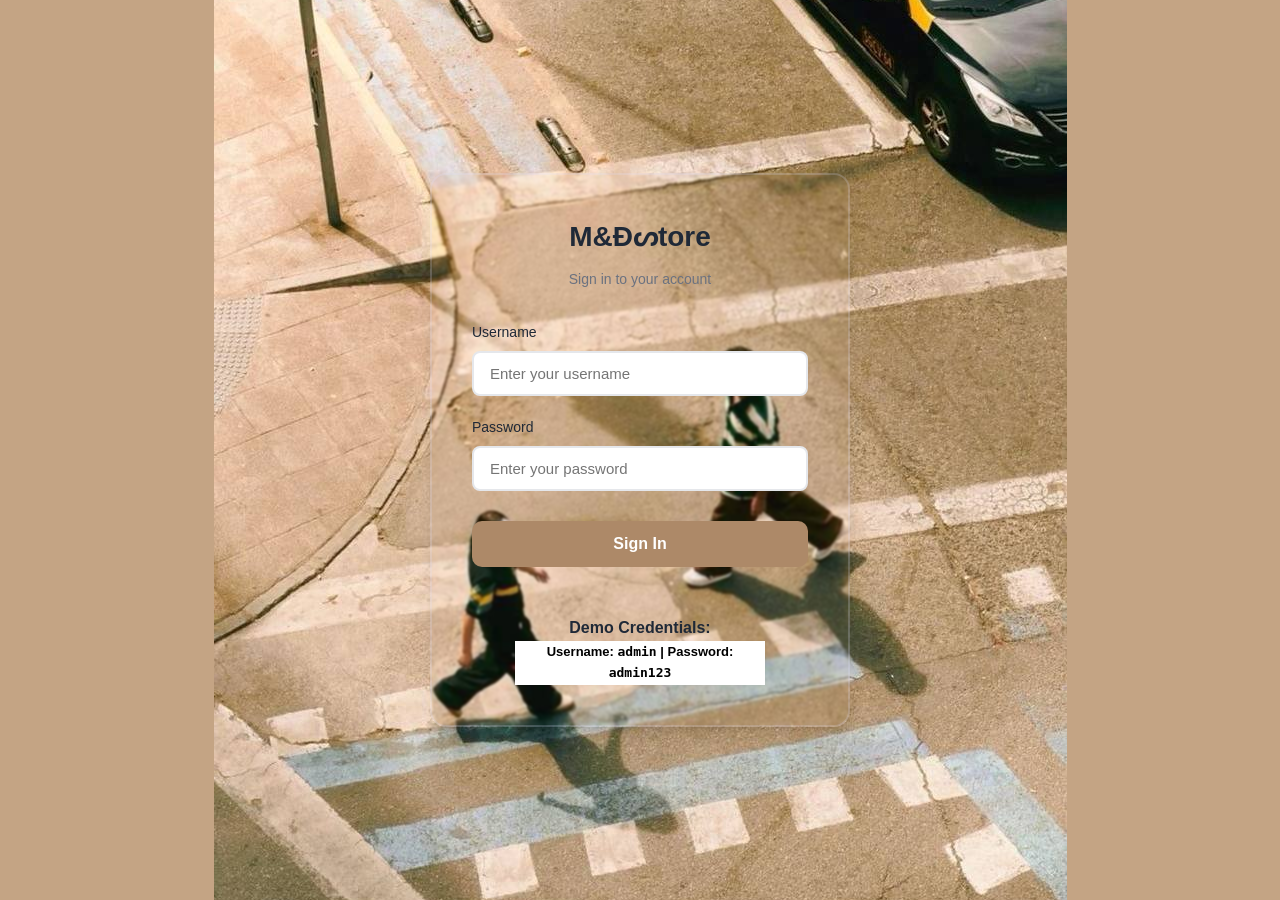
<file: index.html>
<!DOCTYPE html>
<html lang="en">
<head>
    <meta charset="UTF-8">
    <meta name="viewport" content="width=device-width, initial-scale=1.0">
    <title>Login | ShopEasy E-Commerce</title>
    <link rel="stylesheet" href="style.css">
<base target="_blank">
</head>
<body class="login-body">

    <!-- Login Container -->
    <section class="login-container">
        <h2>M&Ðᔕtore</h2>
        <p class="login-subtitle">Sign in to your account</p>
        
        <!-- Error message container -->
        <div id="error-message" class="error-message"></div>
        
        <!-- Login Form -->
        <form id="login-form" class="login-form" action="login.php" method="POST">
            <div class="form-group">
                <label for="login">Username</label>
                <input 
                    type="text" 
                    id="login" 
                    name="login" 
                    placeholder="Enter your username" 
                    required
                    autocomplete="username"
                >
            </div>
            
            <div class="form-group">
                <label for="password">Password</label>
                <input 
                    type="password" 
                    id="password" 
                    name="password" 
                    placeholder="Enter your password" 
                    required
                    autocomplete="current-password"
                >
            </div>
            
            <button type="submit" class="login-btn">Sign In</button>
        </form>
        
        <!-- Demo credentials for testing -->
        <div class="demo-credentials">
            <strong>Demo Credentials:</strong>
            <p>Username: <code>admin</code> | Password: <code>admin123</code></p>
        </div>
    </section>

    <script src="script.js"></script>
</body>
</html>
</file>
<file: style.css>
:root {
    --primary-color: #ad8968;
    --primary-dark: #8b5e3c;
     --primary-light: #dbeafe;
    --secondary-color: #f59e0b;
    --success-color: #4b2e2b;
    --danger-color: #ef4444;
    --dark-color: #1f2937;
    --gray-color: #6b7280;
    --light-gray: #f3f4f6;
    --white: #ffffff;
    --shadow: 0 4px 6px -1px rgba(0, 0, 0, 0.1), 0 2px 4px -1px rgba(0, 0, 0, 0.06);
    --shadow-lg: 0 10px 15px -3px rgba(0, 0, 0, 0.1), 0 4px 6px -2px rgba(0, 0, 0, 0.05);
    --radius: 8px;
    --radius-lg: 16px;
    --transition: all 0.3s ease;
}

/* ---- Reset & Base Styles ---- */
* {
    margin: 0;
    padding: 0;
    box-sizing: border-box;
}

body {
    font-family: 'Segoe UI', Tahoma, Geneva, Verdana, sans-serif;
    background-color: var(--light-gray);
    color: var(--dark-color);
    line-height: 1.6;
    min-height: 100vh;
   background-image: url(wallp.jpg);
   
   
}

a {
    text-decoration: none;
    color: inherit;
    transition: var(--transition);
}

img {
    max-width: 100%;
    height: auto;
    display: block;
}

/* ---- Header ---- */
header {
    background-color: var(--white);
    box-shadow: var(--shadow);
    padding: 20px 40px;
    display: flex;
    align-items: center;
    justify-content: space-between;
    position: sticky;
    top: 0;
    z-index: 100;
    background-image: url(wallp.jpg);
    
}

.header-left {
    display: flex;
    align-items: center;
    gap: 15px;
}

.logo {
    width: 65px;
    height: 65px;
    background-color: var(--primary-color);
    border-radius: 10px;
    display: flex;
    align-items: center;
    justify-content: center;
    color: var(--white);
    font-size: 24px;
    font-weight: bold;
}

.site-title h1 {
    font-size: 24px;
    color: var(--dark-color);
    margin: 0;
}

.site-title p {
    font-size: 12px;
    color: var(--gray-color);
    margin: 0;
}

.header-right {
    display: flex;
    align-items: center;
    gap: 20px;
}

.user-info {
    font-size: 14px;
    color: var(--gray-color);
}

.logout-btn {
    background-color: var(--danger-color);
    color: var(--white);
    padding: 8px 16px;
    border-radius: var(--radius);
    border: none;
    cursor: pointer;
    font-size: 14px;
    transition: var(--transition);
}

.logout-btn:hover {
    background-color: #dc2626;
}

/* ---- Navigation ---- */
nav {
    background-color: var(--primary-color);
    padding: 0 40px;
}

nav ul {
    list-style: none;
    display: flex;
    gap: 0;
}

nav ul li a {
    display: block;
    padding: 14px 24px;
    color: var(--white);
    font-weight: 500;
    transition: var(--transition);
}

nav ul li a:hover,
nav ul li a.active {
    background-color: var(--primary-dark);
}

/* ---- Main Content Layout ---- */
main {
    max-width: 1400px;
    margin: 0 auto;
    padding: 40px;
    min-height: calc(100vh - 200px);
}

/* ---- Login Page ---- */
.login-body {
    background: #c4a484;
    display: flex;
    align-items: center;
    justify-content: center;
    min-height: 100vh;
    background-image: url(loginpage.jpg);
    background-repeat: no-repeat;
    background-position: center;
    background-attachment: fixed;
    
}

.login-container {
    background: transparent;
    border: 2px solid rgba(225,225,255,.2);
    backdrop-filter: blur(1px);
    padding: 40px;
    border-radius: var(--radius-lg);
    box-shadow: var(--shadow-lg);
    width: 100%;
    max-width: 420px;
}

.login-container h2 {
    text-align: center;
    margin-bottom: 8px;
    color: var(--dark-color);
    font-size: 28px;
}

.login-subtitle {
    text-align: center;
    color: var(--gray-color);
    margin-bottom: 30px;
    font-size: 14px;
}

.login-form .form-group {
    margin-bottom: 20px;
}

.login-form label {
    display: block;
    margin-bottom: 8px;
    font-size: 14px;
    font-weight: 500;
    color: var(--dark-color);
    border-radius: px;
}

.login-form input {
    width: 100%;
    padding: 12px 16px;
    border: 2px solid #e5e7eb;
    border-radius: var(--radius);
    font-size: 15px;
    transition: var(--transition);
}

.login-form input:focus {
    outline: none;
    border-color: var(--primary-color);
}

.login-btn {
    width: 100%;
    padding: 14px;
    background-color: var(--primary-color);
    color: var(--white);
    border: none;
    border-radius: 10px;
    font-size: 16px;
    font-weight: 600;
    cursor: pointer;
    transition: var(--transition);
    margin-top: 10px;
}

.login-btn:hover {
    background-color: var(--primary-dark);
}

.error-message {
    background-color: #fef2f2;
    color: var(--danger-color);
    padding: 12px;
    border-radius: var(--radius);
    margin-bottom: 20px;
    font-size: 14px;
    text-align: center;
    border: 1px solid #fecaca;
    display: none;
}

.error-message.show {
    display: block;
}

.demo-credentials {
    margin-top: 24px;
    padding-top: 24px;
    
    text-align: center;
}

.demo-credentials p {
    font-size: 13px;
    color: black;
    
    
    border: 1px solid white ;
background-color: white;
font-weight: bold;
width: 250px;
margin: auto;


}



/* ---- Category Grid ---- */
.categories-section h2 {
    text-align: center;
    font-size: 32px;
    margin-bottom: 10px;
    color: var(--dark-color);
}

.categories-section .subtitle {
    text-align: center;
    color: var(--gray-color);
    margin-bottom: 40px;
}

.category-grid {
    display: grid;
    grid-template-columns: repeat(auto-fit, minmax(320px, 1fr));
    gap: 30px;
}

.category-card {
    background: var(--white);
    border-radius: var(--radius-lg);
    overflow: hidden;
    box-shadow: var(--shadow);
    transition: var(--transition);
}

.category-card:hover {
    transform: translateY(-5px);
    box-shadow: var(--shadow-lg);
}

.category-card img {
    width: 100%;
    height: 220px;
    object-fit: cover;
}

.category-card .card-body {
    padding: 24px;
}

.category-card h3 {
    font-size: 22px;
    margin-bottom: 10px;
    color: var(--dark-color);
}

.category-card p {
    color: var(--gray-color);
    font-size: 14px;
    margin-bottom: 16px;
    line-height: 1.6;
}

.category-link {
    display: inline-block;
    background-color: var(--primary-color);
    color: var(--white);
    padding: 10px 24px;
    border-radius: var(--radius);
    font-weight: 500;
    font-size: 14px;
    transition: var(--transition);
}

.category-link:hover {
    background-color: var(--primary-dark);
}

/* ---- Product Grid ---- */
.page-header {
    margin-bottom: 30px;
}

.page-header h2 {
    font-size: 32px;
    color: var(--dark-color);
    margin-bottom: 8px;
}

.page-header p {
    color: var(--gray-color);
}

.products-grid {
    display: grid;
    grid-template-columns: repeat(auto-fill, minmax(280px, 1fr));
    gap: 24px;
    margin-bottom: 40px;
}

.product-card {
    background: var(--white);
    border-radius: var(--radius-lg);
    overflow: hidden;
    box-shadow: var(--shadow);
    transition: var(--transition);
    display: flex;
    flex-direction: column;
}

.product-card:hover {
    transform: translateY(-4px);
    box-shadow: var(--shadow-lg);
}

.product-card img {
    width: 100%;
    height: 250px;
    object-fit: cover;
    border-bottom: 1px solid #e5e7eb;
}

.product-card .product-body {
    padding: 20px;
    flex: 1;
    display: flex;
    flex-direction: column;
}

.product-card h3 {
    font-size: 18px;
    margin-bottom: 6px;
    color: var(--dark-color);
}

.product-price {
    font-size: 22px;
    font-weight: 700;
    color: var(--primary-color);
    margin-bottom: 10px;
}

.product-desc {
    font-size: 13px;
    color: var(--gray-color);
    margin-bottom: 16px;
    line-height: 1.5;
    flex: 1;
}

.product-controls {
    display: flex;
    gap: 10px;
    align-items: center;
}

.product-controls input[type="number"] {
    width: 70px;
    padding: 10px;
    border: 2px solid #e5e7eb;
    border-radius: var(--radius);
    text-align: center;
    font-size: 15px;
}

.product-controls input[type="number"]:focus {
    outline: none;
    border-color: var(--primary-color);
}

.add-to-cart-btn {
    flex: 1;
    padding: 10px 16px;
    background-color: var(--success-color);
    color: var(--white);
    border: none;
    border-radius: var(--radius);
    font-size: 14px;
    font-weight: 600;
    cursor: pointer;
    transition: var(--transition);
}

.add-to-cart-btn:hover {
    background-color: #2f1b16;
}

/* ---- Fixed Asides ---- */
.aside-container {
    position: fixed;
    right: 20px;
    top: 140px;
    width: 260px;
    z-index: 50;
}

.aside-panel {
    background: var(--white);
    border-radius: var(--radius);
    box-shadow: var(--shadow-lg);
    margin-bottom: 16px;
    overflow: hidden;
}

.aside-panel h4 {
    background: var(--primary-color);
    color: var(--white);
    padding: 12px 16px;
    font-size: 14px;
    font-weight: 600;
}

.aside-panel .panel-body {
    padding: 16px;
}

/* Shopping Policy - Scrolling Text */
.policy-scroll {
    height: 80px;
    overflow: hidden;
    position: relative;
}

.policy-scroll p {
    font-size: 12px;
    color: var(--gray-color);
    line-height: 1.8;
    position: absolute;
    width: 100%;
    animation: scrollText 12s linear infinite;
}

@keyframes scrollText {
    0% { transform: translateY(100%); }
    10% { transform: translateY(0); }
    90% { transform: translateY(0); }
    100% { transform: translateY(-100%); }
}

/* Cart Summary */
.cart-summary-panel .panel-body {
    max-height: 300px;
    overflow-y: auto;
}

.cart-item {
    display: flex;
    justify-content: space-between;
    align-items: center;
    padding: 8px 0;
    border-bottom: 1px solid #f3f4f6;
    font-size: 13px;
}

.cart-item:last-child {
    border-bottom: none;
}

.cart-item-name {
    font-weight: 500;
    flex: 1;
    white-space: nowrap;
    overflow: hidden;
    text-overflow: ellipsis;
    margin-right: 8px;
}

.cart-item-qty {
    color: var(--gray-color);
    margin-right: 8px;
}

.cart-item-price {
    font-weight: 600;
    color: var(--primary-color);
}

.cart-empty {
    text-align: center;
    color: var(--gray-color);
    font-size: 13px;
    padding: 12px 0;
}

.cart-total-row {
    display: flex;
    justify-content: space-between;
    padding: 12px 0 0;
    border-top: 2px solid #e5e7eb;
    margin-top: 8px;
    font-weight: 700;
    font-size: 15px;
}

.cart-total-price {
    color: var(--primary-color);
}

/* ---- Footer ---- */
footer {
    background: var(--dark-color);
    color: var(--white);
    padding: 30px 40px;
    text-align: center;
}

.footer-content {
    max-width: 1400px;
    margin: 0 auto;
    display: flex;
    justify-content: space-between;
    align-items: center;
    flex-wrap: wrap;
    gap: 20px;
}

.student-info {
    text-align: left;
}

.student-info p {
    font-size: 13px;
    color: #9ca3af;
    margin: 2px 0;
}

.student-info strong {
    color: var(--white);
}

.checkout-section {
    display: flex;
    align-items: center;
    gap: 20px;
}

.footer-total {
    font-size: 18px;
}

.footer-total span {
    color: var(--secondary-color);
    font-weight: 700;
    font-size: 22px;
}

.checkout-btn {
    background: var(--secondary-color);
    color: var(--dark-color);
    border: none;
    padding: 12px 28px;
    border-radius: var(--radius);
    font-size: 15px;
    font-weight: 700;
    cursor: pointer;
    transition: var(--transition);
}

.checkout-btn:hover {
    background: #fbbf24;
}

.copyright {
    width: 100%;
    text-align: center;
    padding-top: 20px;
    border-top: 1px solid #374151;
    margin-top: 10px;
    font-size: 12px;
    color: #6b7280;
}

/* ---- Responsive Design ---- */
@media (max-width: 1200px) {
    .aside-container {
        display: none;
    }
    
    main {
        padding: 30px 20px;
    }
}

@media (max-width: 768px) {
    header {
        padding: 15px 20px;
        flex-direction: column;
        gap: 10px;
    }
    
    nav {
        padding: 0;
    }
    
    nav ul {
        flex-wrap: wrap;
        justify-content: center;
    }
    
    nav ul li a {
        padding: 10px 16px;
        font-size: 14px;
    }
    
    .category-grid {
        grid-template-columns: 1fr;
    }
    
    .products-grid {
        grid-template-columns: repeat(auto-fill, minmax(250px, 1fr));
    }
    
    .footer-content {
        flex-direction: column;
        text-align: center;
    }
    
    .student-info {
        text-align: center;
    }
}

@media (max-width: 480px) {
    .products-grid {
        grid-template-columns: 1fr;
    }
    
    .product-controls {
        flex-direction: column;
    }
    
    .product-controls input[type="number"] {
        width: 100%;
    }
    
    .add-to-cart-btn {
        width: 100%;
    }
}

/* ---- Utility Classes ---- */
.hidden {
    display: none !important;
}

.text-center {
    text-align: center;
}

.mb-20 {
    margin-bottom: 20px;
}

.mt-20 {
    margin-top: 20px;
}
</file>
